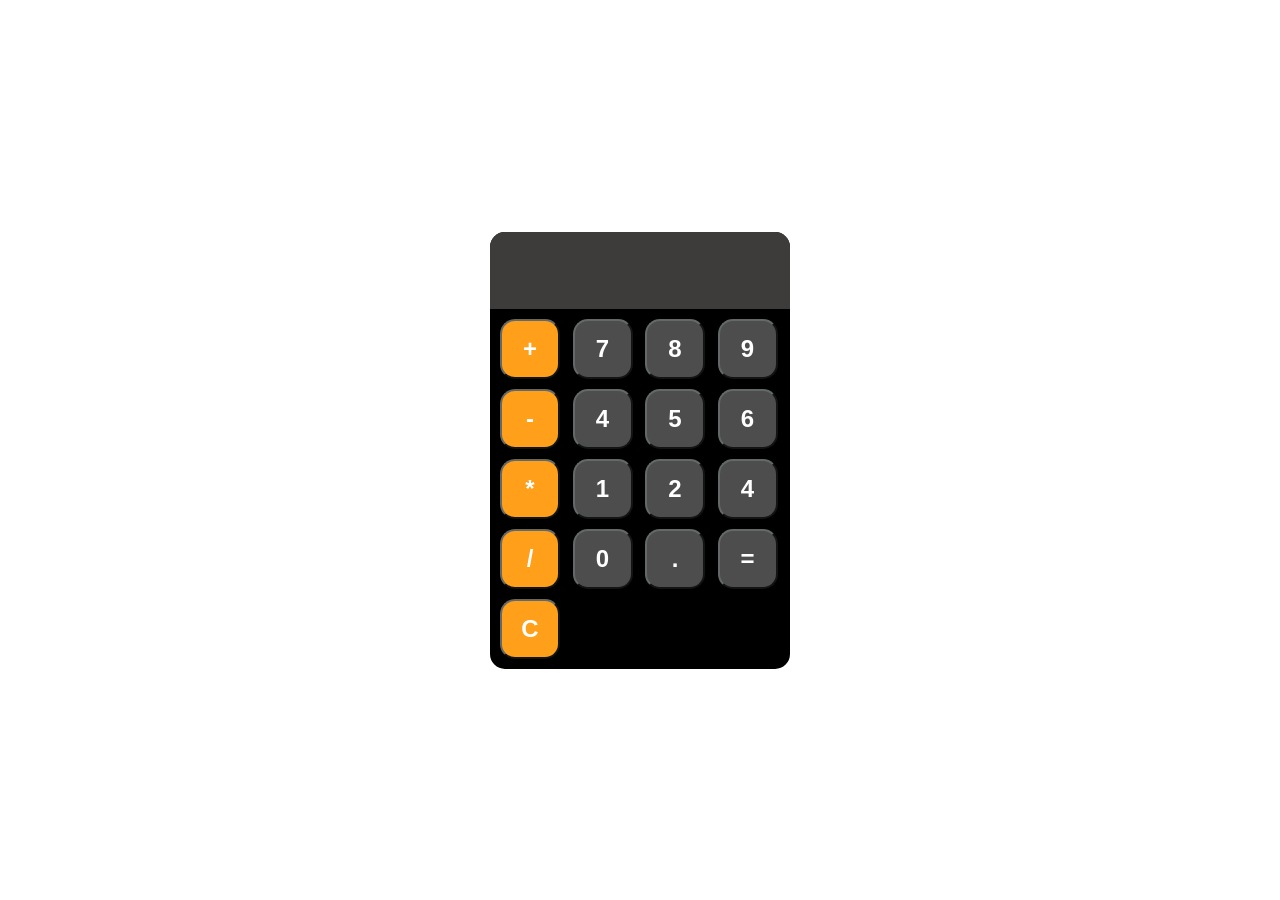
<file: Beginner/Calculator/index.html>
<!DOCTYPE html>
<html lang="en">
<head>
    <meta charset="UTF-8">
    <meta name="viewport" content="width=device-width, initial-scale=1.0">
    <title>Document</title>
    <link rel="stylesheet" href="style.css">
</head>
<body>

    <div id="calculator">
        <input id="display" readonly>
        <div id="keys">
            <button onclick="appendToDisplay('+')" class="operator-button">+</button>
            <button onclick="appendToDisplay('7')">7</button>
            <button onclick="appendToDisplay('8')">8</button>
            <button onclick="appendToDisplay('9')">9</button>
            <button onclick="appendToDisplay('-')" class="operator-button">-</button>
            <button onclick="appendToDisplay('4')">4</button>
            <button onclick="appendToDisplay('5')">5</button>
            <button onclick="appendToDisplay('6')">6</button>
            <button onclick="appendToDisplay('*')" class="operator-button">*</button>
            <button onclick="appendToDisplay('1')">1</button>
            <button onclick="appendToDisplay('2')">2</button>
            <button onclick="appendToDisplay('3')">4</button>
            <button onclick="appendToDisplay('/')" class="operator-button">/</button>
            <button onclick="appendToDisplay('0')">0</button>
            <button onclick="appendToDisplay('.')">.</button>
            <button onclick="calculate()">=</button>
            <button onclick="clearDisplay()" class="operator-button">C</button>
        </div>
        
    </div>
    



    <script src="index.js"></script>
</body>
</html>
</file>
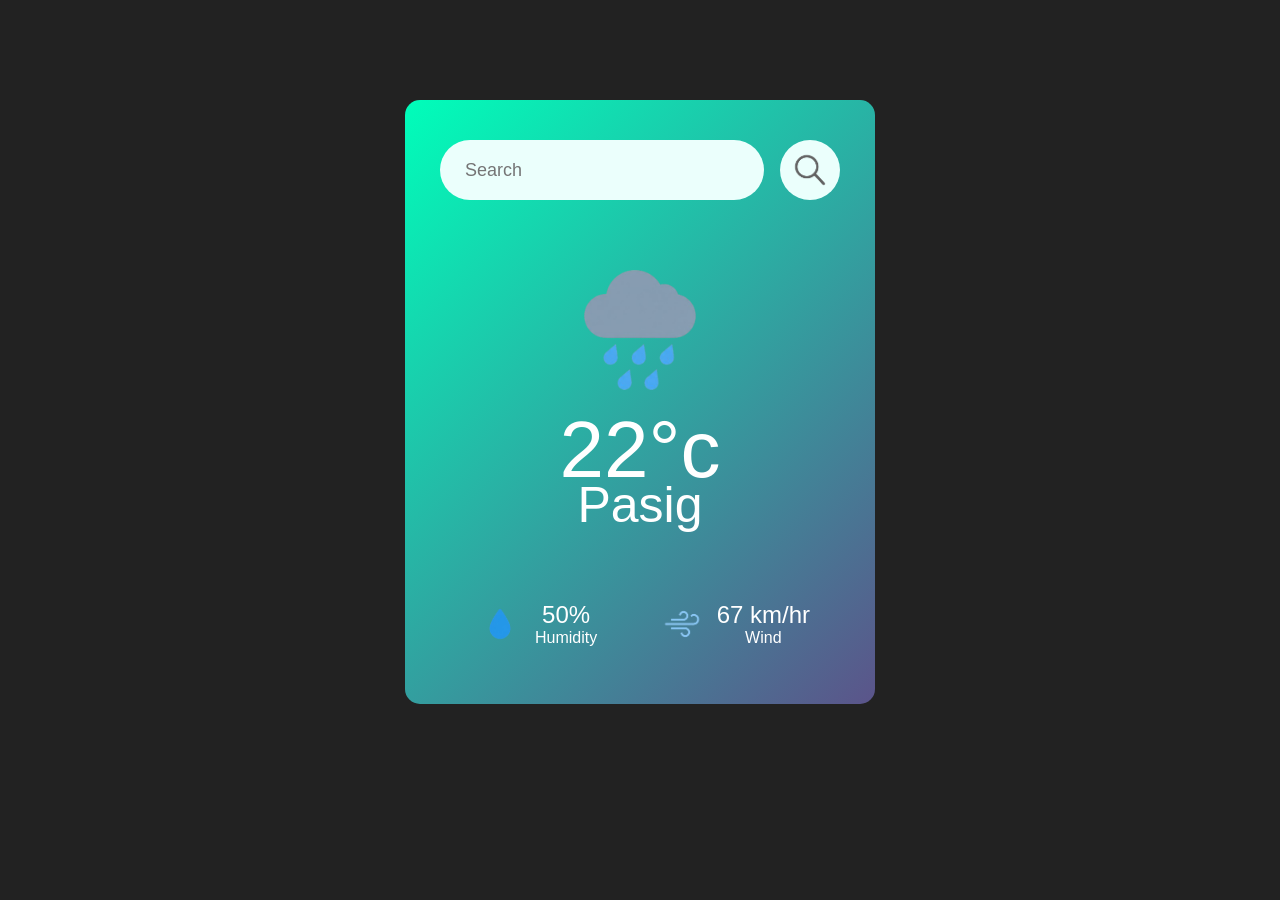
<file: Web_Development/Weather-App/index.html>
<!DOCTYPE html>
<html lang="en">
    <head>
        <title>Weather App</title>
        <meta charset="UTF-8">
        <meta name="viewport" content="width=device-width, initial-scale=1">
        <link href="style.css" rel="stylesheet">
    </head>
    <body>

        <div class="card">
            <div class="search">
                <input type="text" placeholder="Search" spellcheck="false" name="" id="">
                <button><img src="assets/search-removebg.png" alt="Search Button"></button>
            </div>

            <div class="weather">
                <img src="assets/rain-removebg.png" alt="rain" class="weather-icon">
                <h1 class="temp">22°c</h1>
                <h2 class="city">Pasig</h2>

                <div class="details">
                    <div class="col">
                        <img src="assets/humidity-removebg.png" alt="">

                        <div>
                            <p class="humidity">50%</p>
                            <p>Humidity</p>
                        </div>
                    </div>

                    <div class="col">
                        <img src="assets/wind-removebg.png" alt="">

                        <div>
                            <p class="wind">67 km/hr</p>
                            <p>Wind</p>
                        </div>
                    </div>
                </div>
            </div>
        </div>
    
    </body>
</html>
</file>
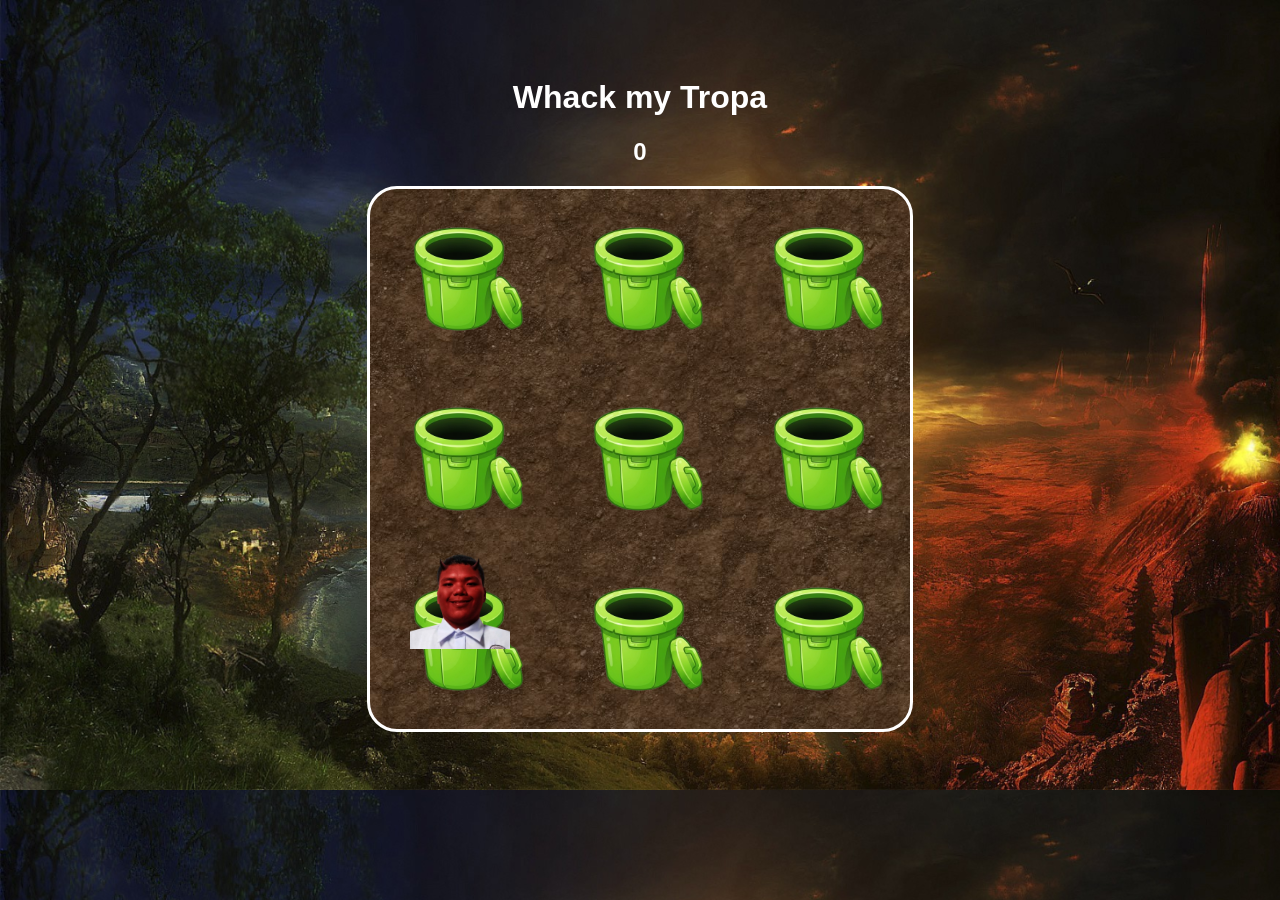
<file: Web_Development/Whack-My-Classmate/index.html>
<!DOCTYPE html>
<html lang="en">
    <head>
        <title>Whack my Tropa</title>
        <meta charset="UTF-8">
        <meta name="viewport" content="width=device-width, initial-scale=1">
        <link href="style.css" rel="stylesheet">
        <script src="script.js"></script>
    </head>

    <body>
        <h1>Whack my Tropa</h1>
        <h2 id="score">0</h2>

        <!-- 3x3 board -->
        <div id="board"></div>
    
    </body>
</html>
</file>
<file: Beginner/Calculator/style.css>
body {
    margin: 0;
    display: flex;
    justify-content: center;
    align-items: center;
    height: 100vh;
}

#calculator {
    font-family: Arial, sans-serif;
    background-color: black;
    border-radius: 15px;
    max-width: 300px;
    overflow: hidden;
}

#display{
    width: 100%;
    padding: 20px;
    font-size: 2rem;
    border: none;
    background-color: rgb(62, 59, 59);
    color: white;
}

#keys{
    display: grid;
    grid-template-columns: repeat(4, 1fr);
    gap: 10px;
    padding: 10px;
}

button {
    width: 60px;
    height: 60px;
    border-color: rgb(99, 105, 105);
    background-color: hsl(0, 0%, 30%);
    border-radius: 15px;
    color: white;
    font-size: 1.5rem;
    font-weight: bold;
    cursor: pointer;
}

button:hover{
    background-color: hsl(0, 0%, 40%);
}

button:active{
    background-color: hsl(0, 0%, 50%);
}

.operator-button{
    background-color: hsla(35,100%, 55%);
}

.operator-button:hover{
    background-color: hsla(35,100%, 65%);
}

.operator-button:active{
    background-color: hsla(35,100%, 75%);
}
</file>
<file: Web_Development/Weather-App/style.css>
*{
    margin: 0;
    padding: 0;
    font-family: 'poppins', sans-serif;
    box-sizing: border-box;
}

body{
    background: #222;
}

.card{
    width: 90%;
    max-width: 470px;
    background: linear-gradient(135deg, #00feba, #5b548a);
    color: #fff;
    margin: 100px auto ;
    border-radius: 15px;
    padding: 40px 35px;
    text-align: center;
    height: auto;
}

.search{
    width: 100%;
    display: flex;
    align-items: center;
    justify-content: space-between;

}

.search input{
    border: 0;
    outline: 0;
    background: #ebfffc;
    color: #555;
    padding: 10px 25px;
    height: 60px;
    border-radius: 30px;
    flex: 1;
    margin-right: 16px;
    font-size: 18px;
}

.search button{
    border: 0;
    outline: 0;
    background: #ebfffc;
    border-radius: 50%;
    width: 60px;
    height: 60px;
    cursor: pointer;
}

.search button img{
    width: 60px;
}

.weather-icon{
    width: 200px;
    margin-top: 30px;
}

.weather h1{
    margin-top: -30px;
    font-size: 80px;
    font-weight: 500;
}

.weather h2{
    font-size: 50px;
    font-weight: 500;
    margin-top: -20px;
}

.details{
    display: flex;
    align-items: center;
    justify-content: space-between;
    padding: 0 20px;
    margin-top: 50px;
}

.col{
    display: flex;
    align-items: center;
    text-align: center;
    padding: 10px;
}

.col img{
    width: 60px;
    margin-right: 5px;
}

.humidity, .wind{
    font-size: 24px;
}
</file>
<file: Web_Development/Whack-My-Classmate/style.css>
*{
    margin: 20;
    padding: 20;
    font-family: 'Poppins', sans-serif;
    text-decoration: none;
    list-style: none;
    
    
}

body{
    padding: 50px;
    text-align: center;
    background: url(assets/wallhaven-0wxjjq_1600x900.png);
    background-size: cover;
}

#board{
    width: 540px;
    height: 540px;
    background: url(assets/dirt.jpeg);
    background-size: cover;
    border: 3px solid white;
    border-radius: 30px;

    margin: 0 auto;
    display: flex;
    flex-wrap: wrap;
}

body h2, h1{
    color: white;
}

#board div{
    /* board = 540x540, divide into 3x3 tiles is 180x180 per div */
    width: 180px;
    height: 180px;
    background: url(assets/trash-removebg-preview.png);
    background-size: cover;
}

#board div img{

    /* this is all image tags inside the tile div tags*/
    width: 100px;
    height: 100px;
    user-select: none;
    -moz-user-select: none;
    -webkit-user-drag: none;
    -webkit-user-select: none;
    -ms-user-select: none;
}
</file>
